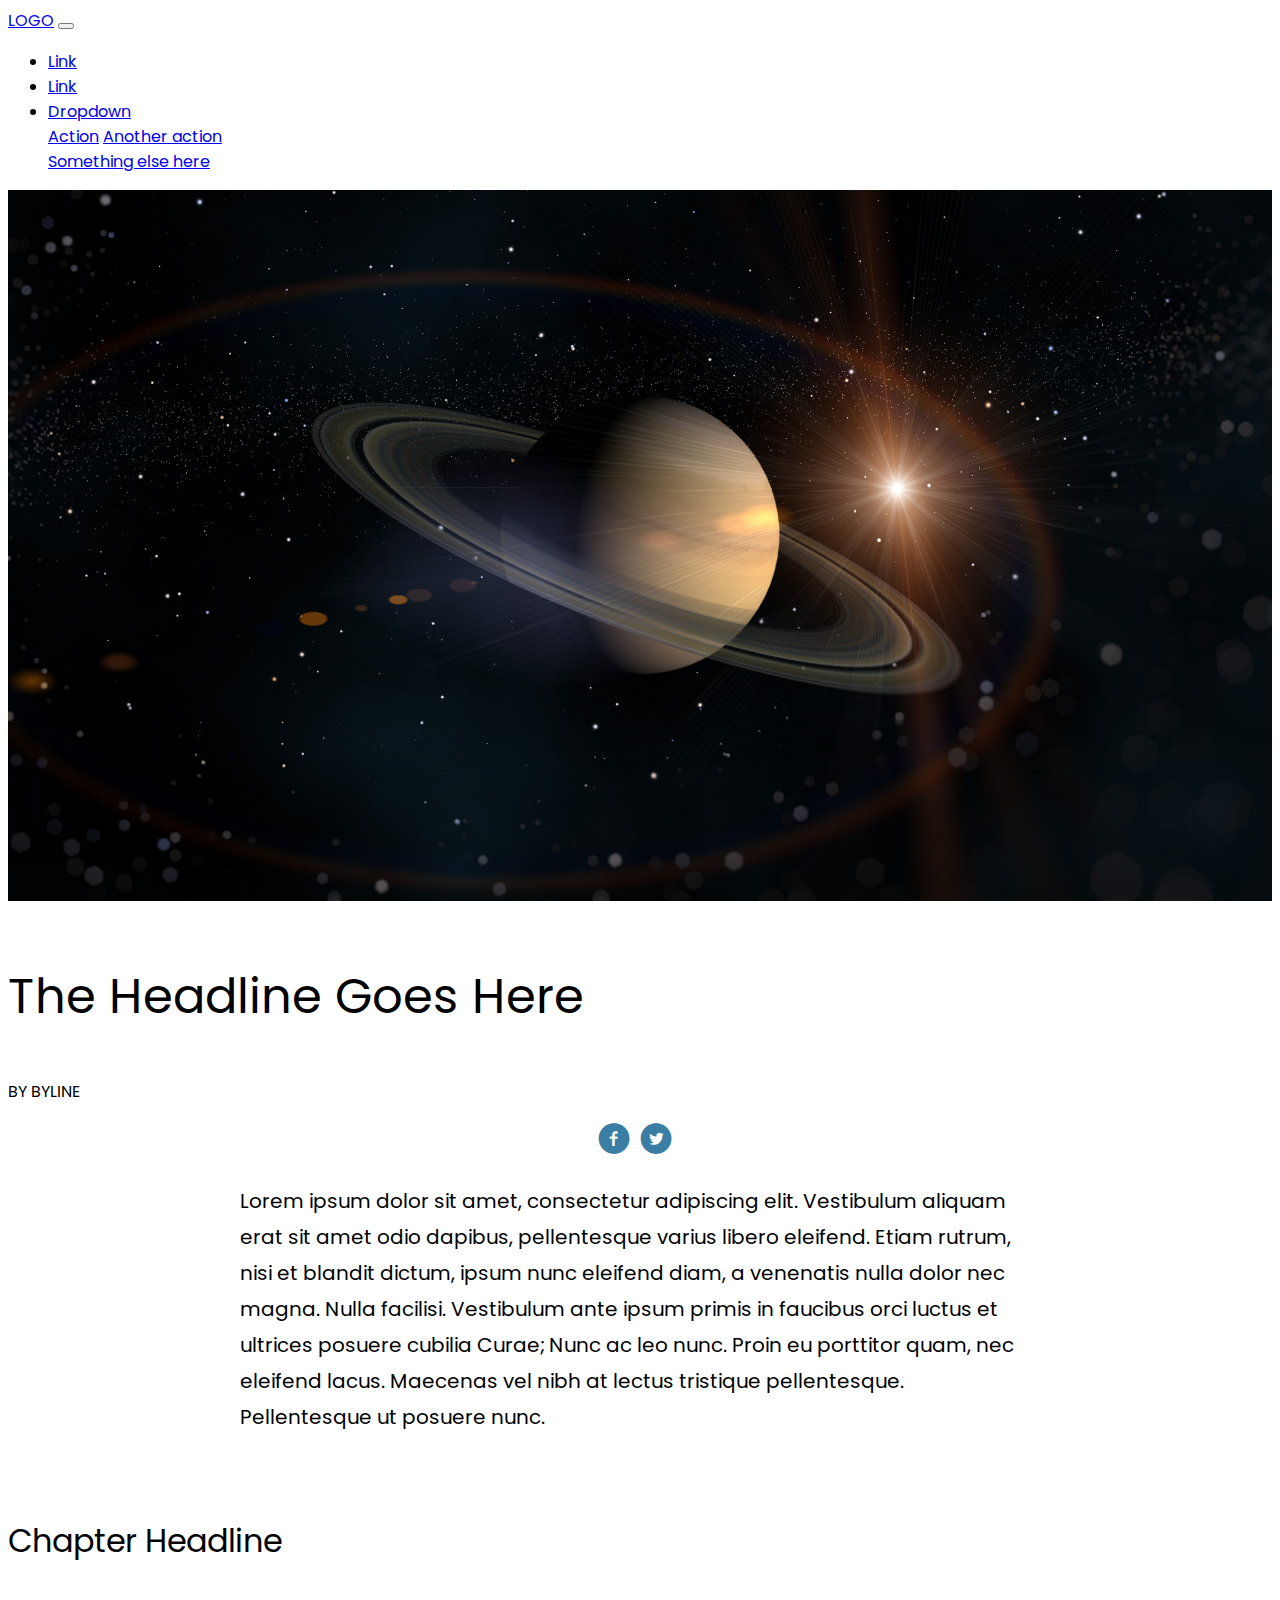
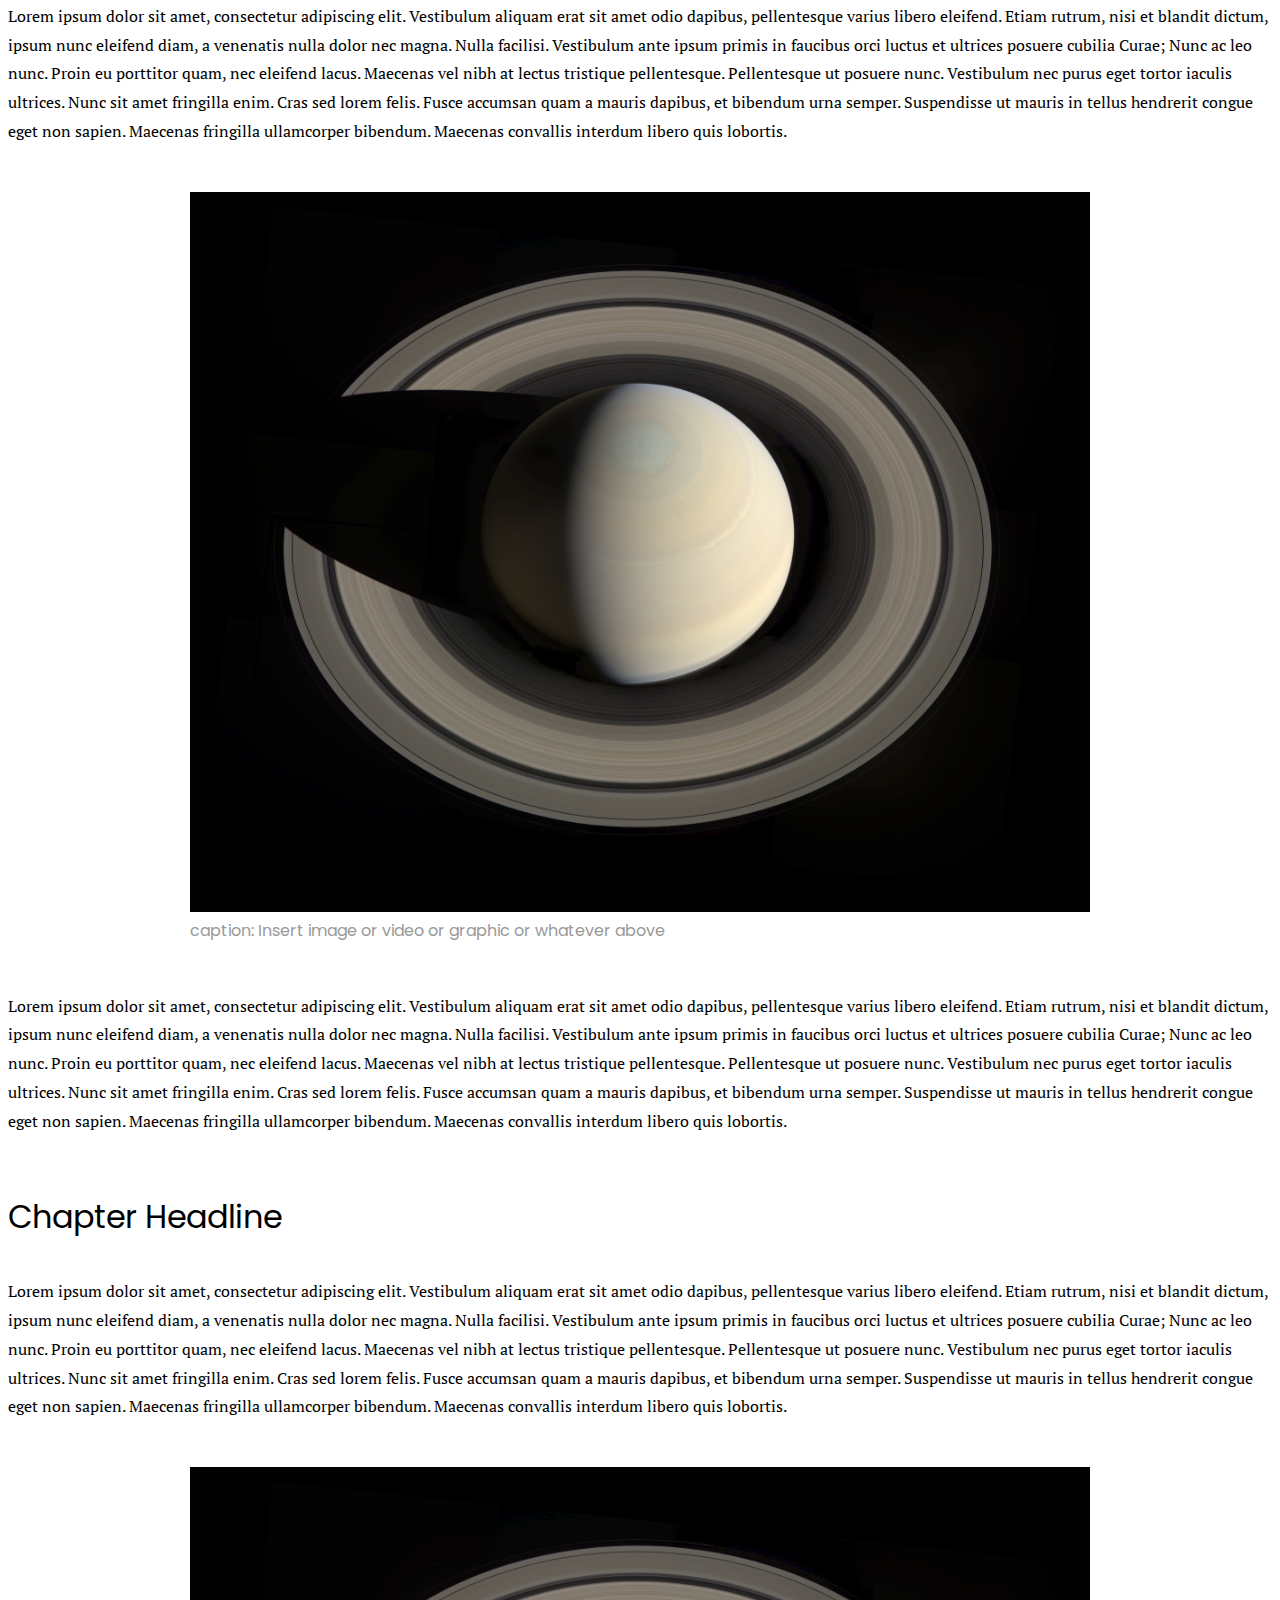
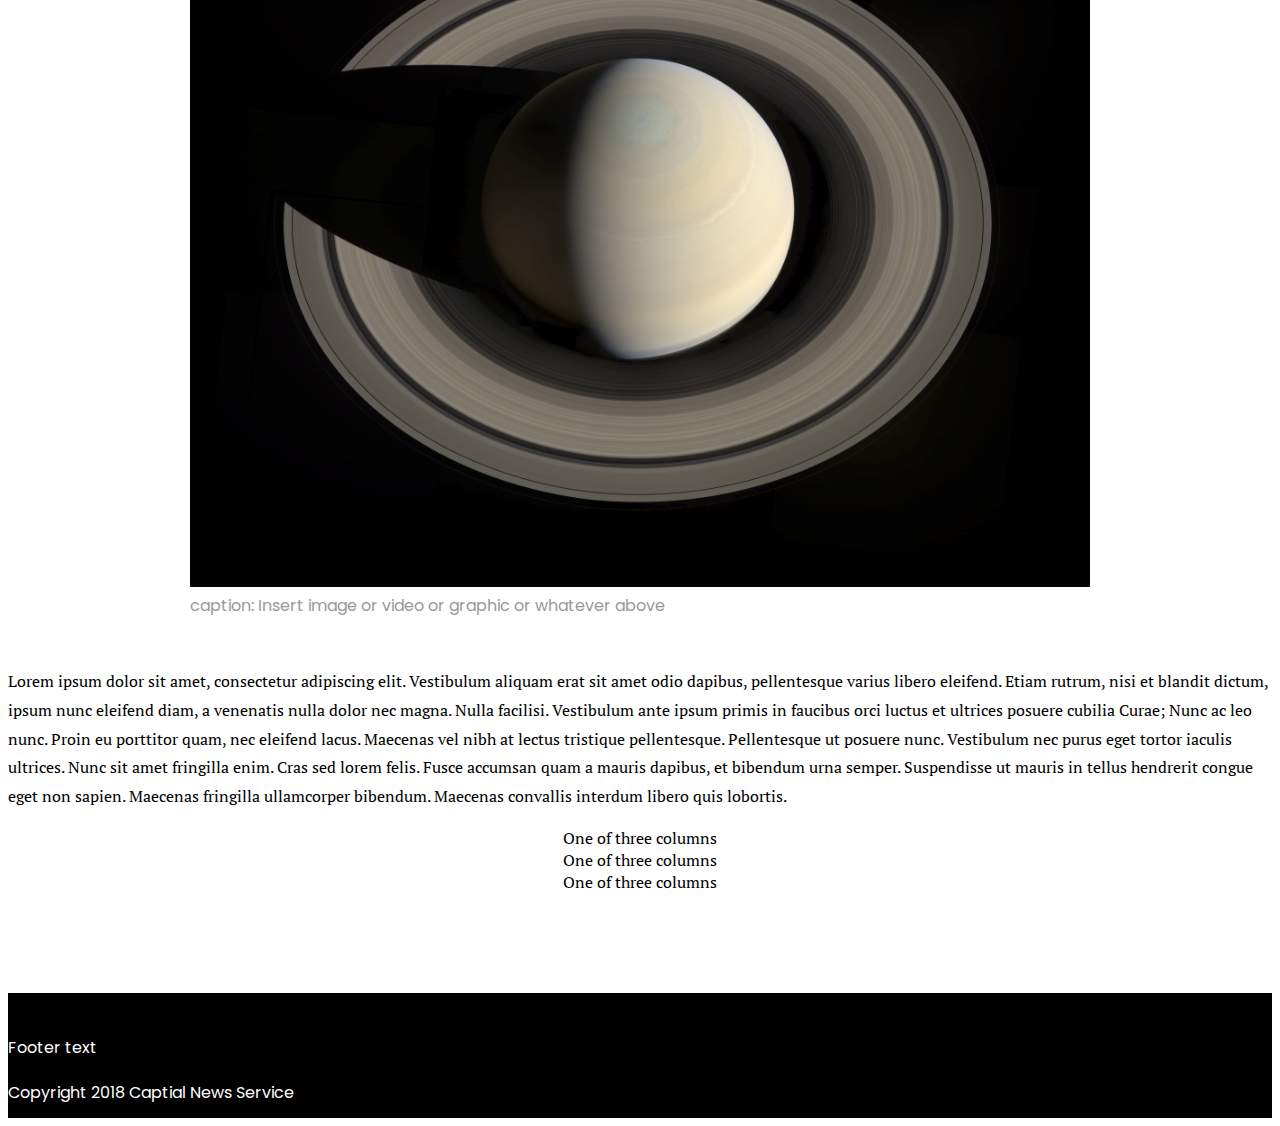
<file: basic-story-template.html>
<!doctype html>

<html lang="en">
<head>
  <meta charset="utf-8">
  <meta name="viewport" content="width=device-width, initial-scale=1, shrink-to-fit=no">

  <title>News story template</title>
  <meta name="description" content="Merrill College of Journalism, UMD">
  <meta name="author" content="Adam Marton">


  <!-- Twitter Card data -->
  <meta name="twitter:card" value="summary">

  <!-- Open Graph data for Facebook -->
  <meta property="og:title" content="Title Here" />
  <meta property="og:type" content="article" />
  <meta property="og:url" content="http://www.example.com/" />
  <meta property="og:image" content="http://example.com/image.jpg" />
  <meta property="og:description" content="Description Here" />


  <!-- Bootstrap CSS -->
  <link rel="stylesheet" href="https://stackpath.bootstrapcdn.com/bootstrap/4.1.0/css/bootstrap.min.css" integrity="sha384-9gVQ4dYFwwWSjIDZnLEWnxCjeSWFphJiwGPXr1jddIhOegiu1FwO5qRGvFXOdJZ4" crossorigin="anonymous">

  <!-- Load c3.css -->
  <link href="css/c3.css" rel="stylesheet">

  <!-- Load d3.js and c3.js -->
  <script src="js/d3.min.js" charset="utf-8"></script>
  <script src="js/c3.min.js"></script>

  <!-- Load our CSS  -->
  <link rel="stylesheet" href="css/style.css">

  <!-- Load google fonts Poppins and PT Serif -->
  <link href="https://fonts.googleapis.com/css?family=Poppins:400,700" rel="stylesheet">
  <link href="https://fonts.googleapis.com/css?family=PT+Serif:400,700" rel="stylesheet">



    <!-- METRICS -->
    <meta name="parsely-title" content="Would you plea guilty?" />
    <meta name="parsely-link" content="https://blog.parse.ly/post/57821746552" />
    <meta name="parsely-type" content="post" />
    <meta name="parsely-image-url" content="https://blog.parse.ly/inline_mra670hTvL1qz4rgp.png" />
    <meta name="parsely-pub-date" content="2013-08-15T13:00:00Z" />
    <meta name="parsely-section" content="Investigations" />
    <meta name="parsely-author" content="CNS Maryland" />
    <meta name="parsely-tags" content="crime, investigative journalism, interactives" />




  <title>Hello, world!</title>
</head>
<body>

  <!-- Nav Bar -->
  <nav class="navbar navbar-expand-lg navbar-dark bg-dark">

  <!-- Logo -->
    <a class="navbar-brand" href="#">LOGO</a>
    <button class="navbar-toggler" type="button" data-toggle="collapse" data-target="#navbarSupportedContent" aria-controls="navbarSupportedContent" aria-expanded="false" aria-label="Toggle navigation">
      <span class="navbar-toggler-icon"></span>
    </button>


    <div class="collapse navbar-collapse" id="navbarSupportedContent">
      <ul class="navbar-nav mr-auto">

        <!-- Naviagtion items -->
        <li class="nav-item">
          <a class="nav-link" href="#">Link</a>
        </li>
        <li class="nav-item">
          <a class="nav-link" href="#">Link</a>
        </li>

        <!-- Dropdown -->
        <li class="nav-item dropdown">
          <a class="nav-link dropdown-toggle" href="#" id="navbarDropdown" role="button" data-toggle="dropdown" aria-haspopup="true" aria-expanded="false">
            Dropdown
          </a>
          <div class="dropdown-menu" aria-labelledby="navbarDropdown">
            <a class="dropdown-item" href="#">Action</a>
            <a class="dropdown-item" href="#">Another action</a>
            <div class="dropdown-divider"></div>
            <a class="dropdown-item" href="#">Something else here</a>
          </div>
        </li>
      </ul>

    </div>
  </nav>
  <!-- // End nav bar -->


  <!-- Hero image -->
    <!-- Can repeat for fullscreen image anywhere, just need to put outside container -->
  <img src="sample-images/space3.jpg" class="hero-image">

  <!-- Start container -->
  <div class="container">

    <p class="text-center hed">The Headline Goes Here</p>
    <p class="text-center byline">By Byline</p>



       <div id="social-icons">
          <span class="icon-facebook"></span><span class="icon-twitter"></span>
        </div>


    <p class="intro-text">Lorem ipsum dolor sit amet, consectetur adipiscing elit. Vestibulum aliquam erat sit amet odio dapibus, pellentesque varius libero eleifend. Etiam rutrum, nisi et blandit dictum, ipsum nunc eleifend diam, a venenatis nulla dolor nec magna. Nulla facilisi. Vestibulum ante ipsum primis in faucibus orci luctus et ultrices posuere cubilia Curae; Nunc ac leo nunc. Proin eu porttitor quam, nec eleifend lacus. Maecenas vel nibh at lectus tristique pellentesque. Pellentesque ut posuere nunc.</p>


    <!-- Start chapter -->
    <div class="row">
      <p class="chapter-head">Chapter Headline</p>
      <p>Lorem ipsum dolor sit amet, consectetur adipiscing elit. Vestibulum aliquam erat sit amet odio dapibus, pellentesque varius libero eleifend. Etiam rutrum, nisi et blandit dictum, ipsum nunc eleifend diam, a venenatis nulla dolor nec magna. Nulla facilisi. Vestibulum ante ipsum primis in faucibus orci luctus et ultrices posuere cubilia Curae; Nunc ac leo nunc. Proin eu porttitor quam, nec eleifend lacus. Maecenas vel nibh at lectus tristique pellentesque. Pellentesque ut posuere nunc. Vestibulum nec purus eget tortor iaculis ultrices. Nunc sit amet fringilla enim. Cras sed lorem felis. Fusce accumsan quam a mauris dapibus, et bibendum urna semper. Suspendisse ut mauris in tellus hendrerit congue eget non sapien. Maecenas fringilla ullamcorper bibendum. Maecenas convallis interdum libero quis lobortis.</p>
    </div>

      <!-- Image video or graphic block with caption -->
      <img src="sample-images/space2.jpg" class="stack-image">
      <p class="caption">caption: Insert image or video or graphic or whatever above</p>
      <!-- /End -->

    <div class="row">
      <p>Lorem ipsum dolor sit amet, consectetur adipiscing elit. Vestibulum aliquam erat sit amet odio dapibus, pellentesque varius libero eleifend. Etiam rutrum, nisi et blandit dictum, ipsum nunc eleifend diam, a venenatis nulla dolor nec magna. Nulla facilisi. Vestibulum ante ipsum primis in faucibus orci luctus et ultrices posuere cubilia Curae; Nunc ac leo nunc. Proin eu porttitor quam, nec eleifend lacus. Maecenas vel nibh at lectus tristique pellentesque. Pellentesque ut posuere nunc. Vestibulum nec purus eget tortor iaculis ultrices. Nunc sit amet fringilla enim. Cras sed lorem felis. Fusce accumsan quam a mauris dapibus, et bibendum urna semper. Suspendisse ut mauris in tellus hendrerit congue eget non sapien. Maecenas fringilla ullamcorper bibendum. Maecenas convallis interdum libero quis lobortis.</p>
    </div>
    <!-- End chapter -->


    <!-- Start chapter -->
    <div class="row">
      <p class="chapter-head">Chapter Headline</p>
      <p>Lorem ipsum dolor sit amet, consectetur adipiscing elit. Vestibulum aliquam erat sit amet odio dapibus, pellentesque varius libero eleifend. Etiam rutrum, nisi et blandit dictum, ipsum nunc eleifend diam, a venenatis nulla dolor nec magna. Nulla facilisi. Vestibulum ante ipsum primis in faucibus orci luctus et ultrices posuere cubilia Curae; Nunc ac leo nunc. Proin eu porttitor quam, nec eleifend lacus. Maecenas vel nibh at lectus tristique pellentesque. Pellentesque ut posuere nunc. Vestibulum nec purus eget tortor iaculis ultrices. Nunc sit amet fringilla enim. Cras sed lorem felis. Fusce accumsan quam a mauris dapibus, et bibendum urna semper. Suspendisse ut mauris in tellus hendrerit congue eget non sapien. Maecenas fringilla ullamcorper bibendum. Maecenas convallis interdum libero quis lobortis.</p>
    </div>

      <!-- Image video or graphic block with caption -->
      <img src="sample-images/space2.jpg" class="stack-image">
      <p class="caption">caption: Insert image or video or graphic or whatever above</p>
      <!-- /End -->

    <div class="row">
      <p>Lorem ipsum dolor sit amet, consectetur adipiscing elit. Vestibulum aliquam erat sit amet odio dapibus, pellentesque varius libero eleifend. Etiam rutrum, nisi et blandit dictum, ipsum nunc eleifend diam, a venenatis nulla dolor nec magna. Nulla facilisi. Vestibulum ante ipsum primis in faucibus orci luctus et ultrices posuere cubilia Curae; Nunc ac leo nunc. Proin eu porttitor quam, nec eleifend lacus. Maecenas vel nibh at lectus tristique pellentesque. Pellentesque ut posuere nunc. Vestibulum nec purus eget tortor iaculis ultrices. Nunc sit amet fringilla enim. Cras sed lorem felis. Fusce accumsan quam a mauris dapibus, et bibendum urna semper. Suspendisse ut mauris in tellus hendrerit congue eget non sapien. Maecenas fringilla ullamcorper bibendum. Maecenas convallis interdum libero quis lobortis.</p>
    </div>
    <!-- End chapter -->




    <!-- This is a row split into three columns for use when needed -->
      <!-- Easily change columns using bootstrap grid system https://getbootstrap.com/docs/4.0/layout/grid/ -->

    <div class="row">
      <div class="col-sm">
        One of three columns
      </div>
      <div class="col-sm">
        One of three columns
      </div>
      <div class="col-sm">
        One of three columns
      </div>
    </div>


  </div>
  <!-- // container -->


  <div class="footer">
          <p class="text-center">Footer text</p>
          <p class="text-center">Copyright 2018 Captial News Service</p>
  </div>


  <!-- Optional JavaScript -->
  <!-- jQuery first, then Popper.js, then Bootstrap JS -->
  <script src="https://code.jquery.com/jquery-3.3.1.slim.min.js" integrity="sha384-q8i/X+965DzO0rT7abK41JStQIAqVgRVzpbzo5smXKp4YfRvH+8abtTE1Pi6jizo" crossorigin="anonymous"></script>
  <script src="https://cdnjs.cloudflare.com/ajax/libs/popper.js/1.14.0/umd/popper.min.js" integrity="sha384-cs/chFZiN24E4KMATLdqdvsezGxaGsi4hLGOzlXwp5UZB1LY//20VyM2taTB4QvJ" crossorigin="anonymous"></script>
  <script src="https://stackpath.bootstrapcdn.com/bootstrap/4.1.0/js/bootstrap.min.js" integrity="sha384-uefMccjFJAIv6A+rW+L4AHf99KvxDjWSu1z9VI8SKNVmz4sk7buKt/6v9KI65qnm" crossorigin="anonymous"></script>

  <!-- Our custom scripts -->
  <script src="js/javascript.js"></script>


      <!-- METRICS -->
        <!-- START Parse.ly Include: Standard -->
        <div id="parsely-root" style="display: none">
          <span id="parsely-cfg" data-parsely-site="cnsmaryland.org"></span>
        </div>
        <script>
            (function(s, p, d) {
              var h=d.location.protocol, i=p+"-"+s,
                  e=d.getElementById(i), r=d.getElementById(p+"-root"),
                  u=h==="https:"?"d1z2jf7jlzjs58.cloudfront.net"
                  :"static."+p+".com";
              if (e) return;
              e = d.createElement(s); e.id = i; e.async = true;
              e.src = h+"//"+u+"/p.js"; r.appendChild(e);
            })("script", "parsely", document);
        </script>
        <!-- END Parse.ly Include: Standard -->
        
</body>
</html>
</file>
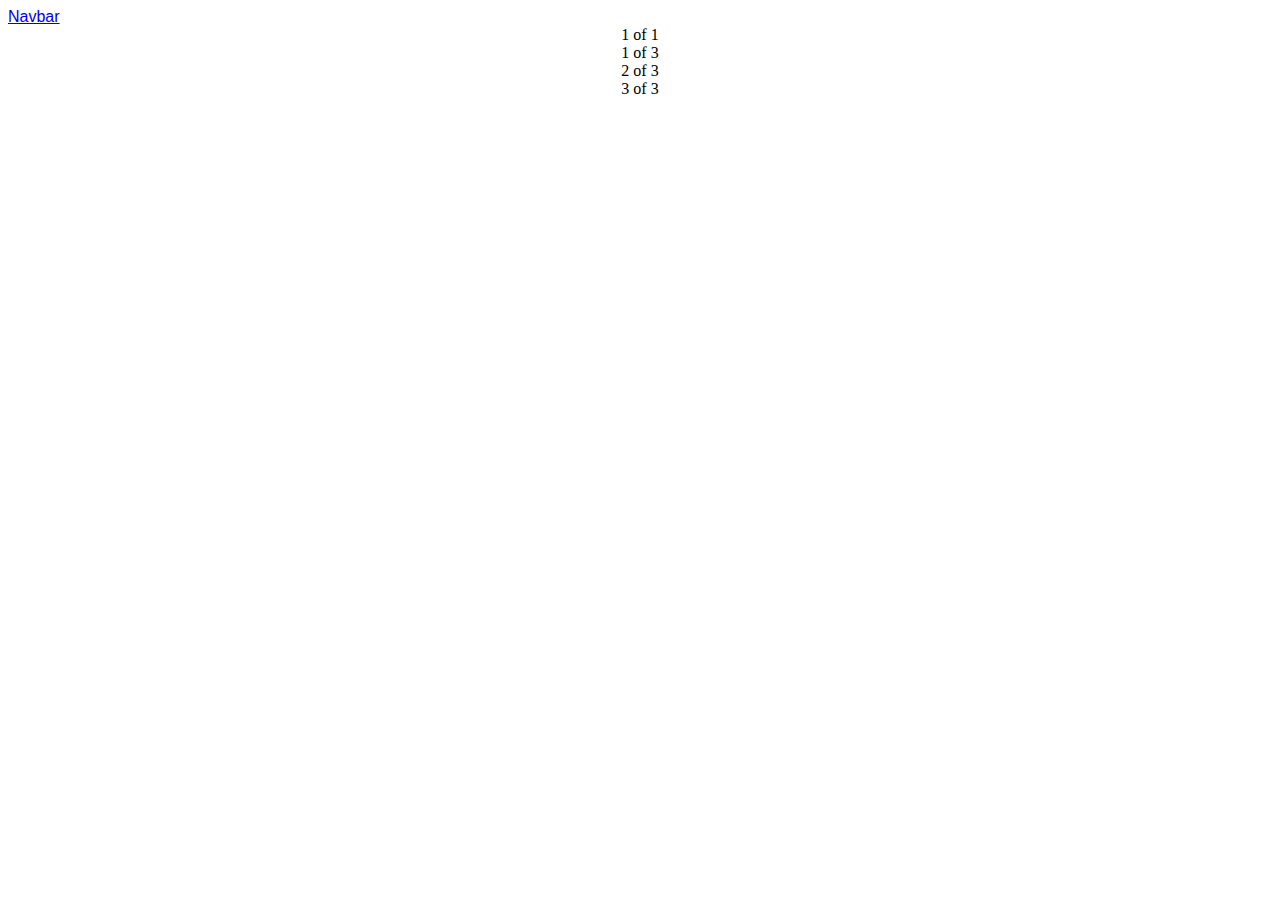
<file: bootstrap-template.html>
<!doctype html>

<html lang="en">
<head>
  <meta charset="utf-8">
  <meta name="viewport" content="width=device-width, initial-scale=1, shrink-to-fit=no">

  <title>Adam Marton</title>
  <meta name="description" content="Merrill College of Journalism, UMD">
  <meta name="author" content="Adam Marton">

    <!-- Bootstrap CSS -->
    <link rel="stylesheet" href="https://stackpath.bootstrapcdn.com/bootstrap/4.1.0/css/bootstrap.min.css" integrity="sha384-9gVQ4dYFwwWSjIDZnLEWnxCjeSWFphJiwGPXr1jddIhOegiu1FwO5qRGvFXOdJZ4" crossorigin="anonymous">

    <link rel="stylesheet" href="css/style.css">


    <title>Hello, world!</title>

  </head>


  <body>
    <nav class="navbar navbar-expand-lg navbar-dark bg-dark">
  <a class="navbar-brand" href="#">Navbar</a>

</nav>



<div class="container">

  <div class="row">

    <div class="col">
      1 of 1
    </div>

  </div>

  <div class="row">

    <div class="col">
      1 of 3
    </div>

    <div class="col">
      2 of 3
    </div>

    <div class="col">
      3 of 3
    </div>

  </div>


</div>


    <!-- Optional JavaScript -->
    <!-- jQuery first, then Popper.js, then Bootstrap JS -->
    <script src="https://code.jquery.com/jquery-3.3.1.slim.min.js" integrity="sha384-q8i/X+965DzO0rT7abK41JStQIAqVgRVzpbzo5smXKp4YfRvH+8abtTE1Pi6jizo" crossorigin="anonymous"></script>
    <script src="https://cdnjs.cloudflare.com/ajax/libs/popper.js/1.14.0/umd/popper.min.js" integrity="sha384-cs/chFZiN24E4KMATLdqdvsezGxaGsi4hLGOzlXwp5UZB1LY//20VyM2taTB4QvJ" crossorigin="anonymous"></script>
    <script src="https://stackpath.bootstrapcdn.com/bootstrap/4.1.0/js/bootstrap.min.js" integrity="sha384-uefMccjFJAIv6A+rW+L4AHf99KvxDjWSu1z9VI8SKNVmz4sk7buKt/6v9KI65qnm" crossorigin="anonymous"></script>
  </body>
</html>
</file>
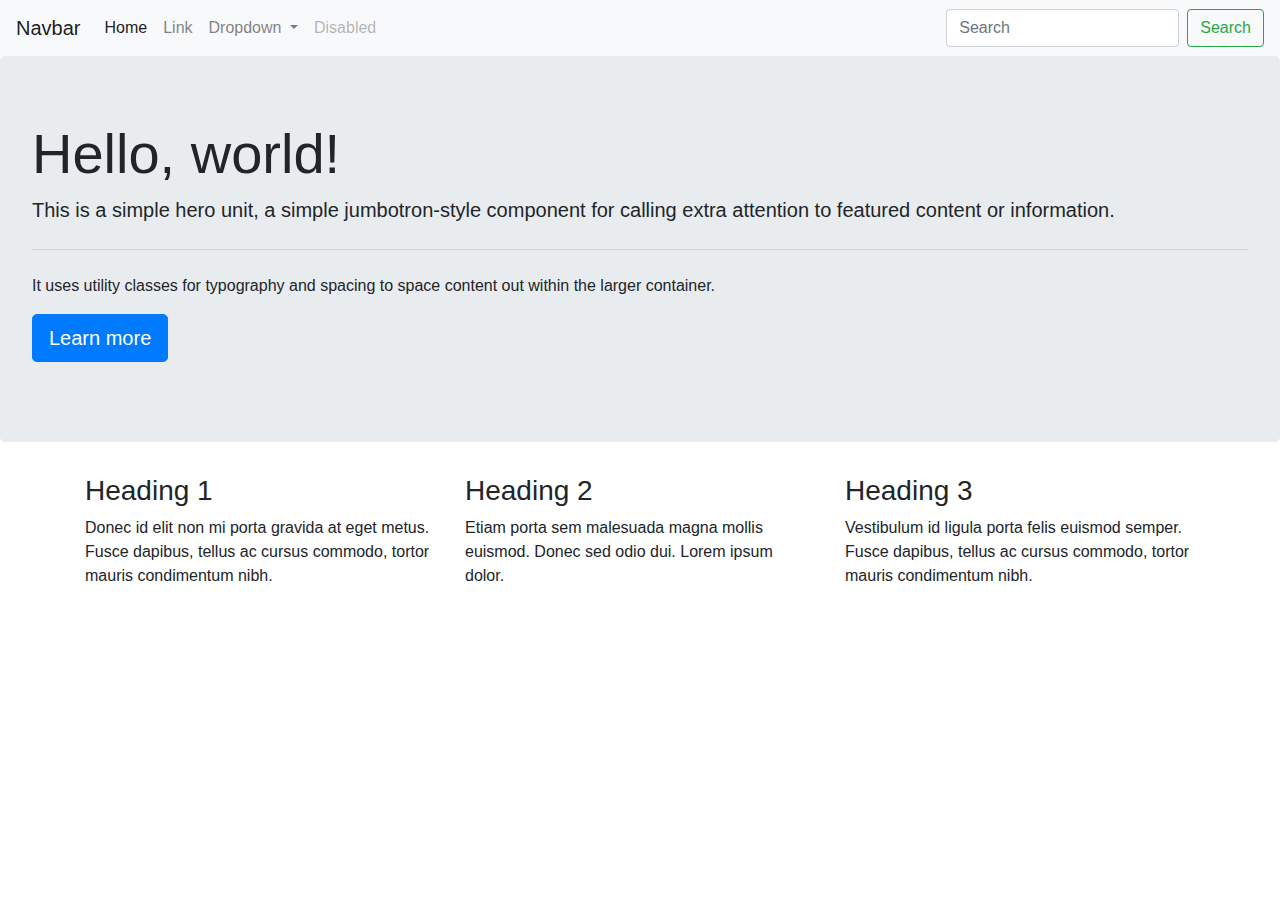
<file: basic-page-templates/bootstrap-template-grid.html>
<!doctype html>

<html lang="en">
<head>
  <meta charset="utf-8">
  <meta name="viewport" content="width=device-width, initial-scale=1, shrink-to-fit=no">

  <title>Bootstrap Template</title>
  <meta name="description" content="Merrill College of Journalism, UMD">
  <meta name="author" content="Adam Marton">

  <!-- Bootstrap CSS -->
  <link rel="stylesheet" href="https://stackpath.bootstrapcdn.com/bootstrap/4.3.1/css/bootstrap.min.css" integrity="sha384-ggOyR0iXCbMQv3Xipma34MD+dH/1fQ784/j6cY/iJTQUOhcWr7x9JvoRxT2MZw1T" crossorigin="anonymous">

  <!-- Font Awesome CSS -->
  <link rel="stylesheet" href="https://use.fontawesome.com/releases/v5.7.2/css/all.css" integrity="sha384-fnmOCqbTlWIlj8LyTjo7mOUStjsKC4pOpQbqyi7RrhN7udi9RwhKkMHpvLbHG9Sr" crossorigin="anonymous">


</head>
<body>

  <!-- NavBar -->
  <nav class="navbar navbar-expand-lg navbar-light bg-light">
    <a class="navbar-brand" href="#">Navbar</a>
    <button class="navbar-toggler" type="button" data-toggle="collapse" data-target="#navbarSupportedContent" aria-controls="navbarSupportedContent" aria-expanded="false" aria-label="Toggle navigation">
      <span class="navbar-toggler-icon"></span>
    </button>
    <div class="collapse navbar-collapse" id="navbarSupportedContent">
      <ul class="navbar-nav mr-auto">
        <li class="nav-item active">
          <a class="nav-link" href="#">Home <span class="sr-only">(current)</span></a>
        </li>
        <!-- Link -->
        <li class="nav-item">
          <a class="nav-link" href="#">Link</a>
        </li>
        <!-- End Link -->
        <li class="nav-item dropdown">
          <a class="nav-link dropdown-toggle" href="#" id="navbarDropdown" role="button" data-toggle="dropdown" aria-haspopup="true" aria-expanded="false">
            Dropdown
          </a>
          <div class="dropdown-menu" aria-labelledby="navbarDropdown">
            <a class="dropdown-item" href="#">Action</a>
            <a class="dropdown-item" href="#">Another action</a>
            <div class="dropdown-divider"></div>
            <a class="dropdown-item" href="#">Something else here</a>
          </div>
        </li>
        <li class="nav-item">
          <a class="nav-link disabled" href="#">Disabled</a>
        </li>
      </ul>
      <form class="form-inline my-2 my-lg-0">
        <input class="form-control mr-sm-2" type="search" placeholder="Search" aria-label="Search">
        <button class="btn btn-outline-success my-2 my-sm-0" type="submit">Search</button>
      </form>
    </div>
  </nav>
  <!-- End NavBar -->

  <!-- Jumbotron -->
  <div class="jumbotron">
    <h1 class="display-4">Hello, world!</h1>
    <p class="lead">This is a simple hero unit, a simple jumbotron-style component for calling extra attention to featured content or information.</p>
    <hr class="my-4">
    <p>It uses utility classes for typography and spacing to space content out within the larger container.</p>
    <p class="lead">
      <a class="btn btn-primary btn-lg" href="#" role="button">Learn more</a>
    </p>
  </div>
  <!-- End Jumbotron-->


  <!-- Start grid -->
  <div class="container">
    <div class="row">

      <div class="col-md-4">
        <i class="fas fa-university fa-lg"></i>
        <h3>Heading 1</h3>
        <p>Donec id elit non mi porta gravida at eget metus. Fusce dapibus, tellus ac cursus commodo, tortor mauris condimentum nibh.</p>
      </div>

      <div class="col-md-4">
        <i class="fas fa-user-graduate fa-lg"></i>
        <h3>Heading 2</h3>
        <p>Etiam porta sem malesuada magna mollis euismod. Donec sed odio dui. Lorem ipsum dolor.</p>
      </div>

      <div class="col-md-4">
        <i class="fas fa-chalkboard-teacher fa-lg"></i>
        <h3>Heading 3</h3>
        <p>Vestibulum id ligula porta felis euismod semper. Fusce dapibus, tellus ac cursus commodo, tortor mauris condimentum nibh.</p>
      </div>
    </div>

  </div>
  <!-- End grid -->


  <!-- jQuery first, then Popper.js, then Bootstrap JS -->
  <script src="https://code.jquery.com/jquery-3.3.1.slim.min.js" integrity="sha384-q8i/X+965DzO0rT7abK41JStQIAqVgRVzpbzo5smXKp4YfRvH+8abtTE1Pi6jizo" crossorigin="anonymous"></script>
  <script src="https://cdnjs.cloudflare.com/ajax/libs/popper.js/1.14.7/umd/popper.min.js" integrity="sha384-UO2eT0CpHqdSJQ6hJty5KVphtPhzWj9WO1clHTMGa3JDZwrnQq4sF86dIHNDz0W1" crossorigin="anonymous"></script>
  <script src="https://stackpath.bootstrapcdn.com/bootstrap/4.3.1/js/bootstrap.min.js" integrity="sha384-JjSmVgyd0p3pXB1rRibZUAYoIIy6OrQ6VrjIEaFf/nJGzIxFDsf4x0xIM+B07jRM" crossorigin="anonymous"></script>

</body>
</html>
</file>
<file: css/c3.css>
/*-- Chart --*/
.c3 svg {
  font: 10px sans-serif;
  -webkit-tap-highlight-color: transparent; }

.c3 path, .c3 line {
  fill: none;
  stroke: #000; }

.c3 text {
  -webkit-user-select: none;
  -moz-user-select: none;
  user-select: none; }

.c3-legend-item-tile,
.c3-xgrid-focus,
.c3-ygrid,
.c3-event-rect,
.c3-bars path {
  shape-rendering: crispEdges; }

.c3-chart-arc path {
  stroke: #fff; }

.c3-chart-arc text {
  fill: #fff;
  font-size: 13px; }

/*-- Axis --*/
/*-- Grid --*/
.c3-grid line {
  stroke: #aaa; }

.c3-grid text {
  fill: #aaa; }

.c3-xgrid, .c3-ygrid {
  stroke-dasharray: 3 3; }

/*-- Text on Chart --*/
.c3-text.c3-empty {
  fill: #808080;
  font-size: 2em; }

/*-- Line --*/
.c3-line {
  stroke-width: 1px; }

/*-- Point --*/
.c3-circle._expanded_ {
  stroke-width: 1px;
  stroke: white; }

.c3-selected-circle {
  fill: white;
  stroke-width: 2px; }

/*-- Bar --*/
.c3-bar {
  stroke-width: 0; }

.c3-bar._expanded_ {
  fill-opacity: 1;
  fill-opacity: 0.75; }

/*-- Focus --*/
.c3-target.c3-focused {
  opacity: 1; }

.c3-target.c3-focused path.c3-line, .c3-target.c3-focused path.c3-step {
  stroke-width: 2px; }

.c3-target.c3-defocused {
  opacity: 0.3 !important; }

/*-- Region --*/
.c3-region {
  fill: steelblue;
  fill-opacity: .1; }

/*-- Brush --*/
.c3-brush .extent {
  fill-opacity: .1; }

/*-- Select - Drag --*/
/*-- Legend --*/
.c3-legend-item {
  font-size: 12px; }

.c3-legend-item-hidden {
  opacity: 0.15; }

.c3-legend-background {
  opacity: 0.75;
  fill: white;
  stroke: lightgray;
  stroke-width: 1; }

/*-- Title --*/
.c3-title {
  font: 14px sans-serif; }

/*-- Tooltip --*/
.c3-tooltip-container {
  z-index: 10; }

.c3-tooltip {
  border-collapse: collapse;
  border-spacing: 0;
  background-color: #fff;
  empty-cells: show;
  -webkit-box-shadow: 7px 7px 12px -9px #777777;
  -moz-box-shadow: 7px 7px 12px -9px #777777;
  box-shadow: 7px 7px 12px -9px #777777;
  opacity: 0.9; }

.c3-tooltip tr {
  border: 1px solid #CCC; }

.c3-tooltip th {
  background-color: #aaa;
  font-size: 14px;
  padding: 2px 5px;
  text-align: left;
  color: #FFF; }

.c3-tooltip td {
  font-size: 13px;
  padding: 3px 6px;
  background-color: #fff;
  border-left: 1px dotted #999; }

.c3-tooltip td > span {
  display: inline-block;
  width: 10px;
  height: 10px;
  margin-right: 6px; }

.c3-tooltip td.value {
  text-align: right; }

/*-- Area --*/
.c3-area {
  stroke-width: 0;
  opacity: 0.2; }

/*-- Arc --*/
.c3-chart-arcs-title {
  dominant-baseline: middle;
  font-size: 1.3em; }

.c3-chart-arcs .c3-chart-arcs-background {
  fill: #e0e0e0;
  stroke: none; }

.c3-chart-arcs .c3-chart-arcs-gauge-unit {
  fill: #000;
  font-size: 16px; }

.c3-chart-arcs .c3-chart-arcs-gauge-max {
  fill: #777; }

.c3-chart-arcs .c3-chart-arcs-gauge-min {
  fill: #777; }

.c3-chart-arc .c3-gauge-value {
  fill: #000;
  /*  font-size: 28px !important;*/ }

.c3-chart-arc.c3-target g path {
  opacity: 1; }

.c3-chart-arc.c3-target.c3-focused g path {
  opacity: 1; }
</file>
<file: css/style.css>
BODY {
  font-family: 'PT Serif', serif;
}

.container {
  text-align:center;
}

p{
  text-align:left;
  line-height:180%;
}

.navbar {
  font-family: 'Poppins', sans-serif;

}

.hero-image{
    width:100%;
}

.hed {
  font-size:3em;
  font-family: 'Poppins', sans-serif;
}

.byline {
  font-size:1em;
  text-transform:uppercase;
  margin-top:-10px;
  font-family: 'Poppins', sans-serif;

}

.intro-text {
  font-family: 'Poppins', sans-serif;
  font-size:1.25em;
  max-width:800px;
  margin:0 auto;
  padding-top:25px;
  padding-bottom:25px;
}

.chapter-head {
  font-size:2em;
  font-family: 'Poppins', sans-serif;
  padding-top:20px;
}

.stack-image {
  width:100%;
  max-width:900px;
  margin:0 auto;
  padding-top:30px;
}

.caption {
  width:100%;
  max-width:900px;
  margin:0 auto;
  padding-bottom:30px;
  font-family: 'Poppins', sans-serif;
  color:#999;
}

.footer {
  background: #000;
  height:100px;
  min-height: 100px;
  padding-top:25px;
  margin-top:100px;
}

.footer p {
  font-family: 'Poppins', sans-serif;
  color: #fff
}

@media(max-width:550px) {
  p {
    padding-left:20px;
    padding-right:10px;
  }

  .intro-text {
    font-size:1em;
  }

  .chapter-head {
    font-size:1.25em;
  }

  .hed {
    font-size:2em;
  }

}





/* Twitter and Facebook icon styles =========== */

.icon-twitter, .icon-facebook {
  margin-right:10px;
  font-size:2em;
  color:#3b7ea4;
  cursor: pointer;

}

.icon-twitter:hover, .icon-facebook:hover {
  color:#cdcdcd;

}


@font-face {
  font-family: 'icons';
  src:url('../icons/icons.eot?fylnot');
  src:url('../icons/icons.eot?#iefixfylnot') format('embedded-opentype'),
    url('../icons/icons.woff?fylnot') format('woff'),
    url('../icons/icons.ttf?fylnot') format('truetype'),
    url('../icons/icons.svg?fylnot#icons') format('svg');
  font-weight: normal;
  font-style: normal;
}

[class^="icon-"], [class*=" icon-"] {
  font-family: 'icons';
  speak: none;
  font-style: normal;
  font-weight: normal;
  font-variant: normal;
  text-transform: none;
  line-height: 1;

  /* Better Font Rendering =========== */
  -webkit-font-smoothing: antialiased;
  -moz-osx-font-smoothing: grayscale;
}


.icon-twitter:before {
  content: "\e621";
}
.icon-facebook:before {
  content: "\e620";
}
</file>
